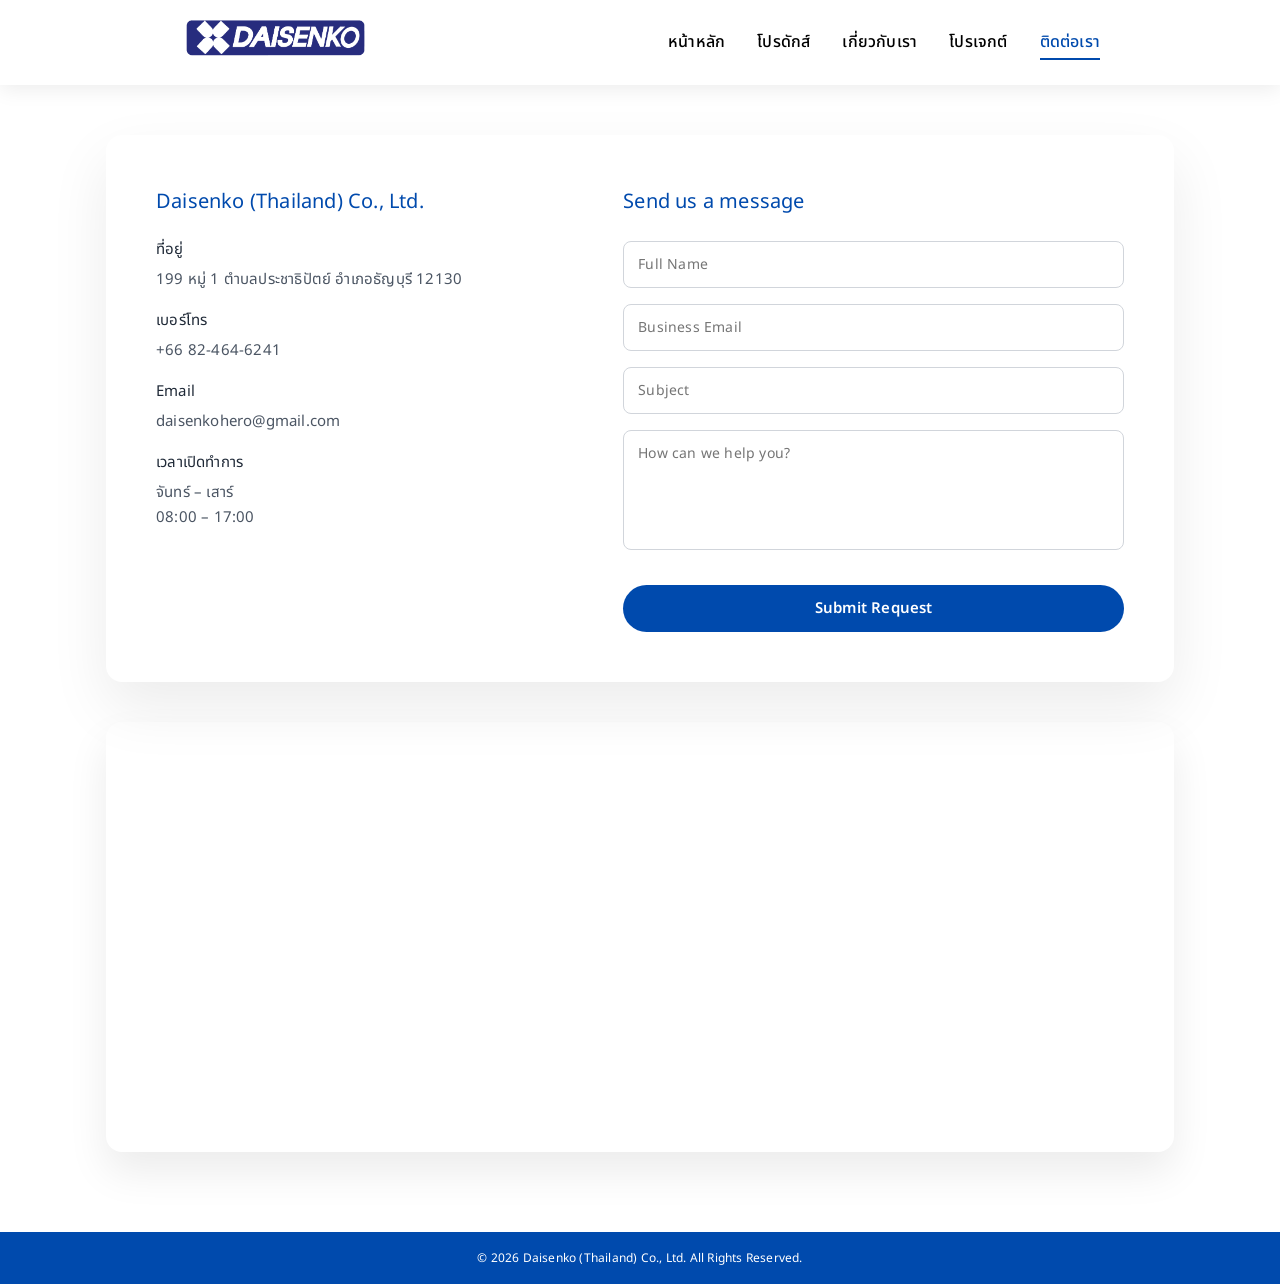
<file: contact.html>
<!DOCTYPE html>
<html lang="th">

<head>
  <meta charset="UTF-8">
  <meta name="viewport" content="width=device-width, initial-scale=1.0">
  <title>ติดต่อ Daisenko (ไดเซนโกะ) — โทร / ไลน์ / ที่อยู่ บริการแอร์ครบวงจร | Daisenko</title>
  <meta name="description" content="ติดต่อ Daisenko (ไดเซนโกะ) สอบถาม ขอคำปรึกษา และจองบริการแอร์ — โทร 082-464-6241 อีเมล daisenkohero@gmail.com ที่อยู่ปทุมธานี เปิดจันทร์–เสาร์ 08:00–17:00">
  <link rel="canonical" href="https://daisenko.com/contact.html">
  <meta name="robots" content="index, follow, max-image-preview:large">
  <meta property="og:type" content="website">
  <meta property="og:site_name" content="Daisenko">
  <meta property="og:locale" content="th_TH">
  <meta property="og:url" content="https://daisenko.com/contact.html">
  <meta property="og:title" content="ติดต่อ Daisenko (ไดเซนโกะ)">
  <meta property="og:description" content="สอบถาม ขอคำปรึกษา และจองบริการแอร์ โทร 082-464-6241">
  <meta property="og:image" content="https://daisenko.com/pic/slider.jpg">
  <script type="application/ld+json">
  {"@context":"https://schema.org","@type":"HVACBusiness","name":"Daisenko (Thailand) Co., Ltd.","alternateName":"ไดเซนโกะ","url":"https://daisenko.com/","image":"https://daisenko.com/pic/slider.jpg","logo":"https://daisenko.com/pic/20240902%20Logo.png","telephone":"+66824646241","email":"daisenkohero@gmail.com","priceRange":"฿฿","address":{"@type":"PostalAddress","streetAddress":"199 Moo 1, Prachathipat","addressLocality":"Thanyaburi","addressRegion":"Pathum Thani","postalCode":"12130","addressCountry":"TH"},"openingHours":"Mo-Sa 08:00-17:00","areaServed":{"@type":"Country","name":"Thailand"}}
  </script>

  <!-- Google Font -->
  <link href="https://fonts.googleapis.com/css2?family=Inter:wght@300;400;500;600;700&display=swap" rel="stylesheet">
  <link href="https://fonts.googleapis.com/css2?family=Kanit:wght@300;400;500;600;700&display=swap" rel="stylesheet">
  <link href="https://fonts.googleapis.com/css2?family=Noto+Sans+Thai:wght@300;400;500;600&display=swap"
    rel="stylesheet">

  <link rel="stylesheet" href="/css/style.css">
  <link rel="stylesheet" href="/css/contact.css">
</head>

<body>

  <!-- HEADER -->
  <header>
    <div class="nav">

      <div class="logo">
        <a href="home.html">
          <img src="/pic/20240902 Logo.png" alt="Daisenko Logo">
        </a>
      </div>

      <nav class="menu" id="menu" lang="th">
        <a href="home.html">หน้าหลัก</a>
        <a href="product.html">โปรดักส์</a>
        <a href="about.html">เกี่ยวกับเรา</a>
        <a href="ref.html">โปรเจกต์</a>
        <a href="contact.html" class="active">ติดต่อเรา</a>
      </nav>

      <!-- HAMBURGER -->
      <div class="hamburger" id="hamburger" onclick="toggleMenu()">
        <span></span>
        <span></span>
        <span></span>
      </div>

      <!-- OVERLAY -->
      <div class="menu-overlay" id="overlay"></div>

    </div>
  </header>

  <!-- CONTACT -->
  <section class="contact-section">
    <div class="contact-card">
      <div class="contact-grid">

        <!-- INFO -->
        <div class="contact-info">
          <h3>Daisenko (Thailand) Co., Ltd.</h3>

          <div class="info-item">
            <strong>ที่อยู่</strong>
            199 หมู่ 1 ตำบลประชาธิปัตย์ อำเภอธัญบุรี 12130
          </div>

          <div class="info-item">
            <strong>เบอร์โทร</strong>
            +66 82-464-6241
          </div>

          <div class="info-item">
            <strong>Email</strong>
            daisenkohero@gmail.com
          </div>

          <div class="info-item">
            <strong>เวลาเปิดทำการ</strong>
            จันทร์ – เสาร์<br>08:00 – 17:00
          </div>
        </div>

        <!-- FORM -->
        <div class="contact-form">
          <h3>Send us a message</h3>

          <form onsubmit="sendMail(event)">

            <input type="hidden" name="_subject" value="New Contact Message from Website">
            <input type="hidden" name="_captcha" value="false">
            <input type="hidden" name="_template" value="none">

            <input type="hidden" name="_autoresponse" value="">

            <textarea name="_message" hidden>
              Full Name: {Full Name}
              
              Email: {Email}
              
              Subject: {Subject}
              
              Message:
              {Message}
            </textarea>

            <div class="form-group">
              <input type="text" name="Full Name" placeholder="Full Name" required>
            </div>
          
            <div class="form-group">
              <input type="email" name="Email" placeholder="Business Email" required>
            </div>
          
            <div class="form-group">
              <input type="text" name="Subject" placeholder="Subject">
            </div>
          
            <div class="form-group">
              <textarea name="Message" placeholder="How can we help you?" required></textarea>
            </div>
          
            <button type="submit">Submit Request</button>
          </form>
        </div>

      </div>
    </div>

    <!-- MAP -->
    <div class="map">
      <iframe src="https://www.google.com/maps?q=Daisenko%20(Thailand)%20Co.,%20Ltd.&output=embed"
        loading="lazy"></iframe>
    </div>
  </section>

  <!-- FOOTER -->
  <footer>
    © 2026 Daisenko (Thailand) Co., Ltd. All Rights Reserved.
  </footer>

  <!-- SCRIPT -->
  <script src="/js/contact.js"></script>

</body>

</html>
</file>
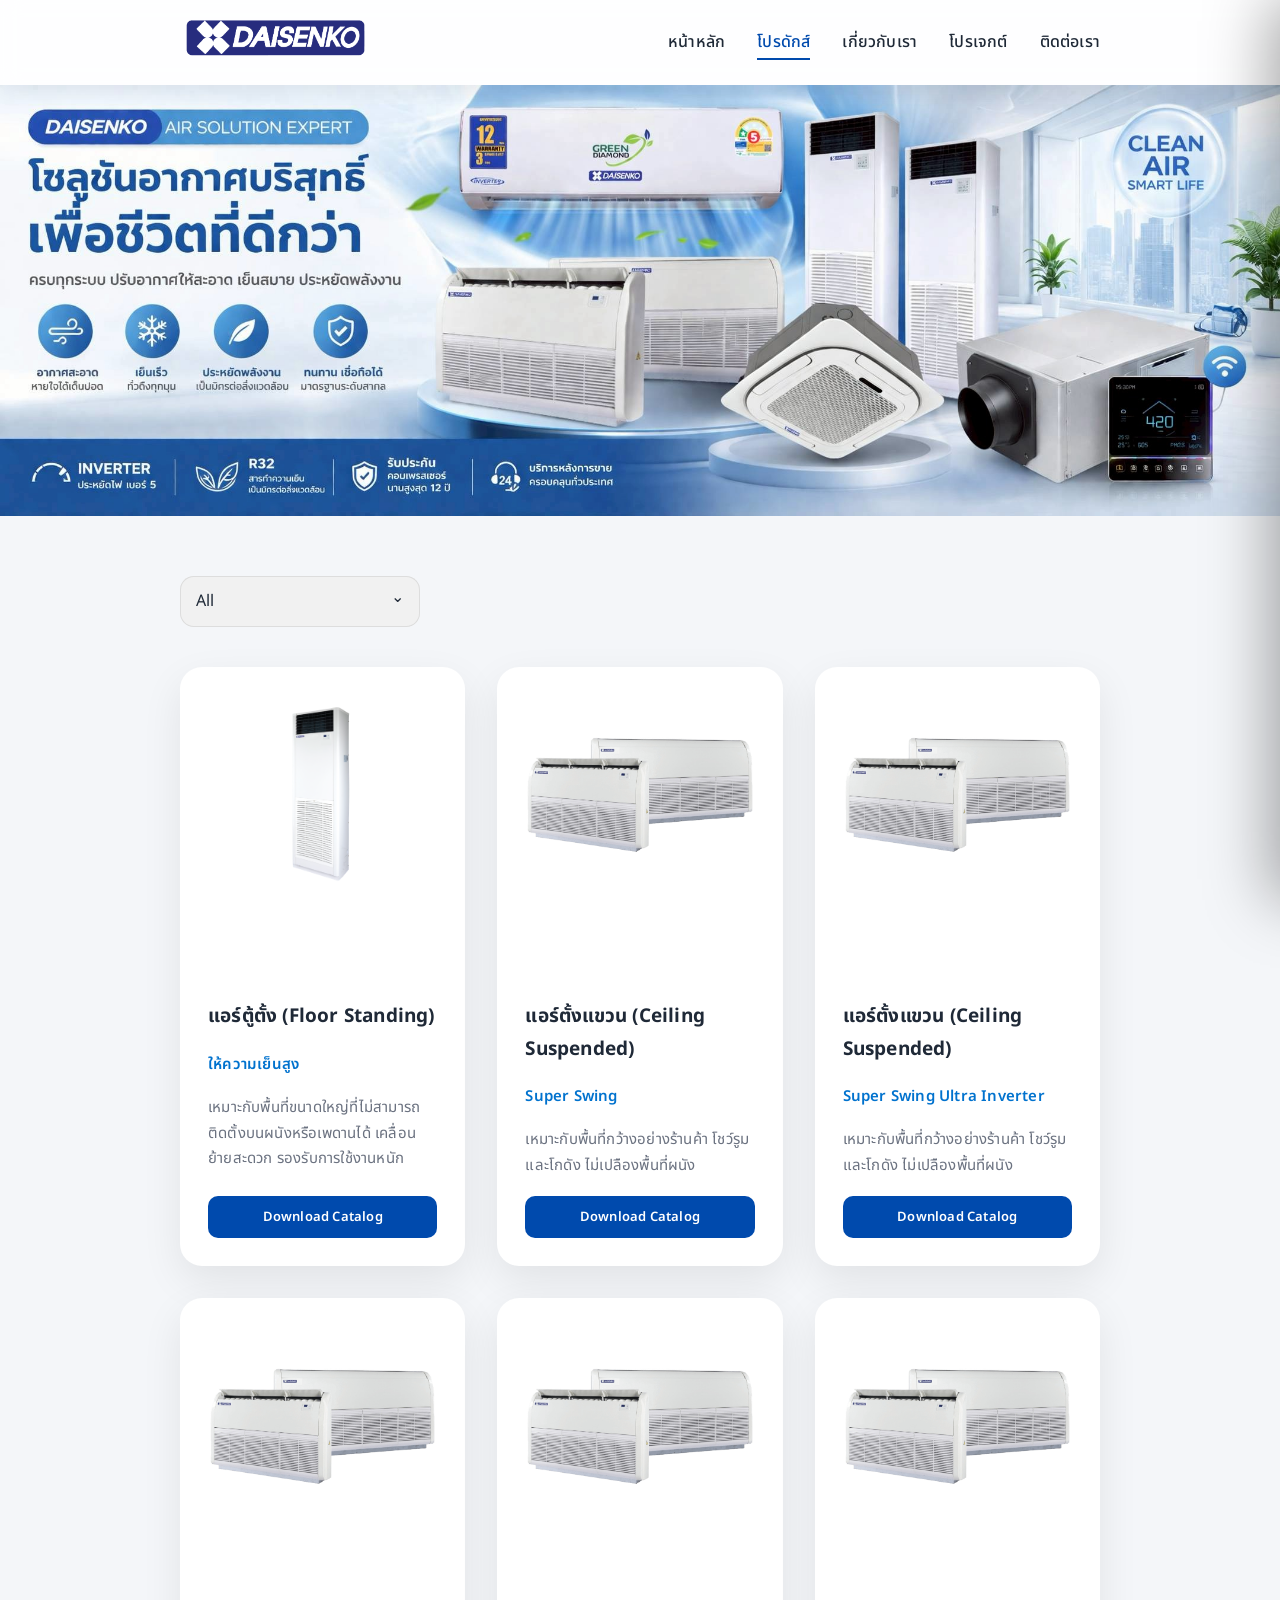
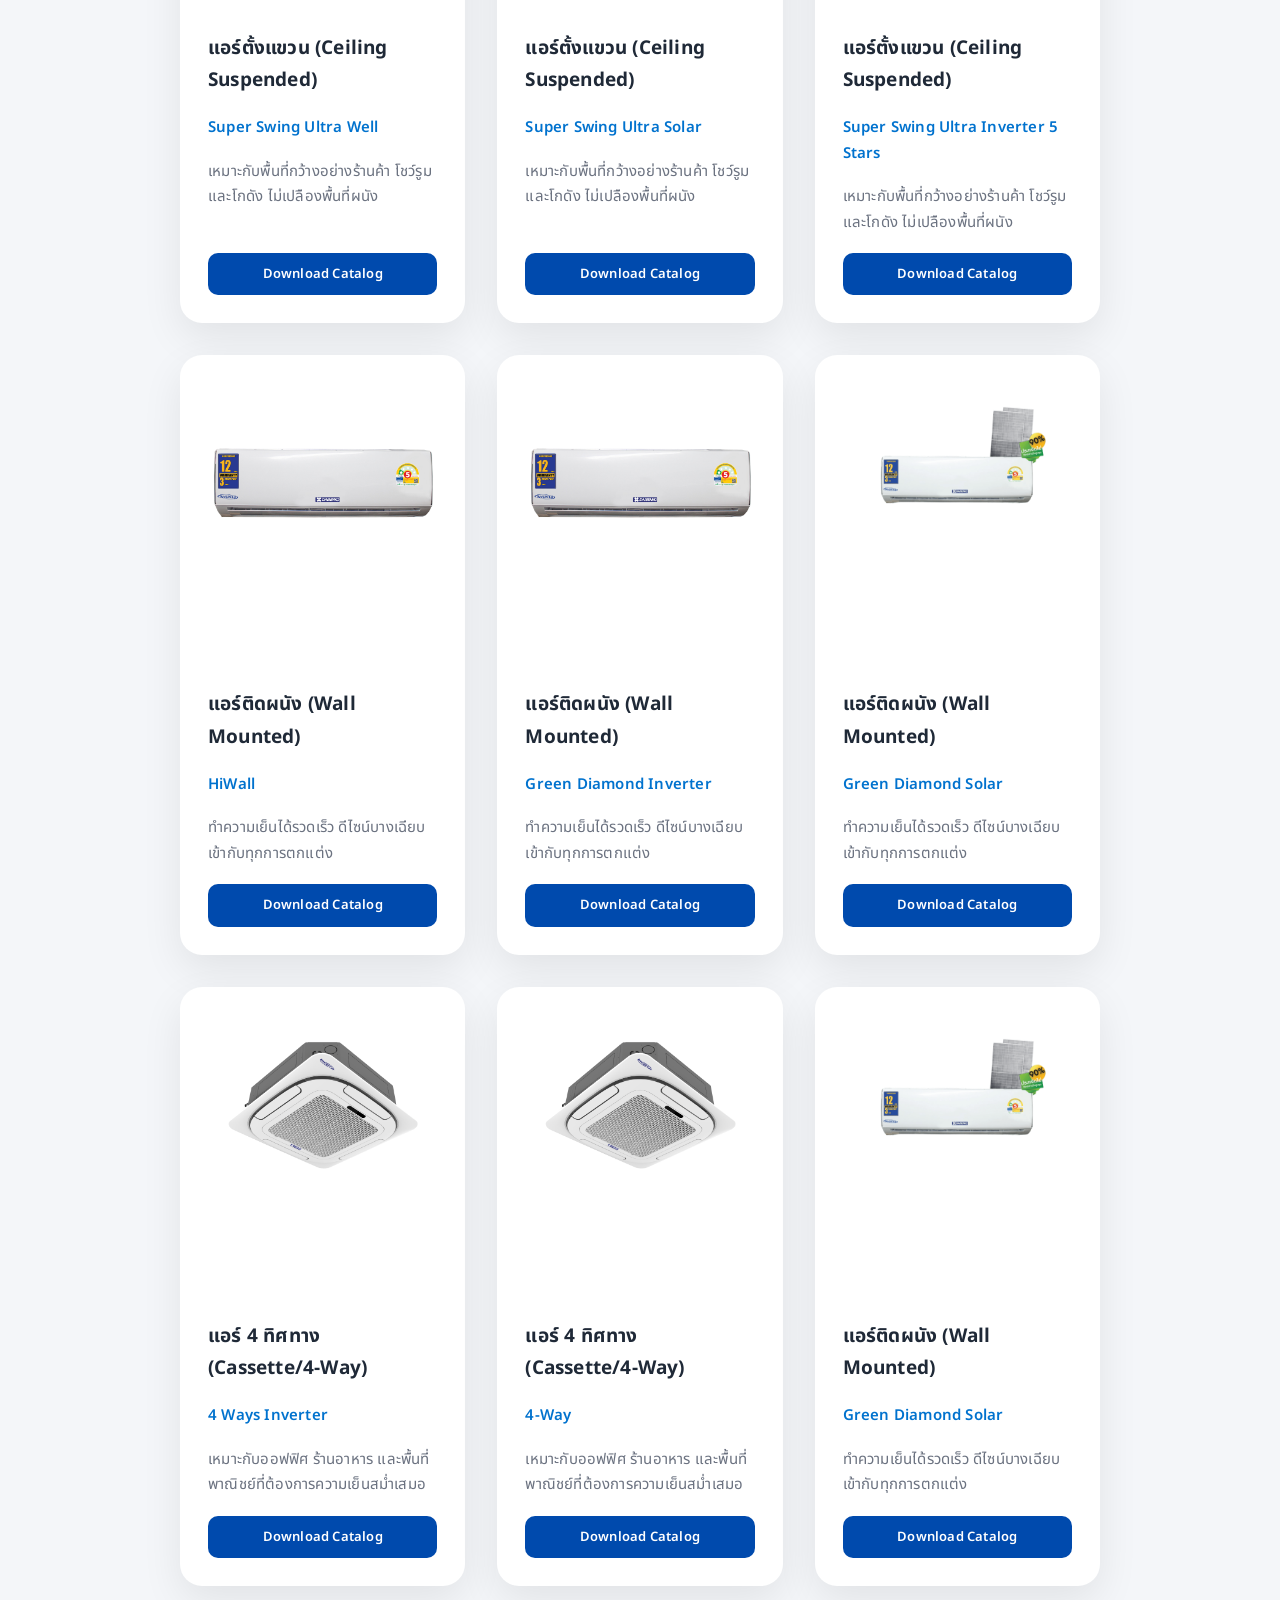
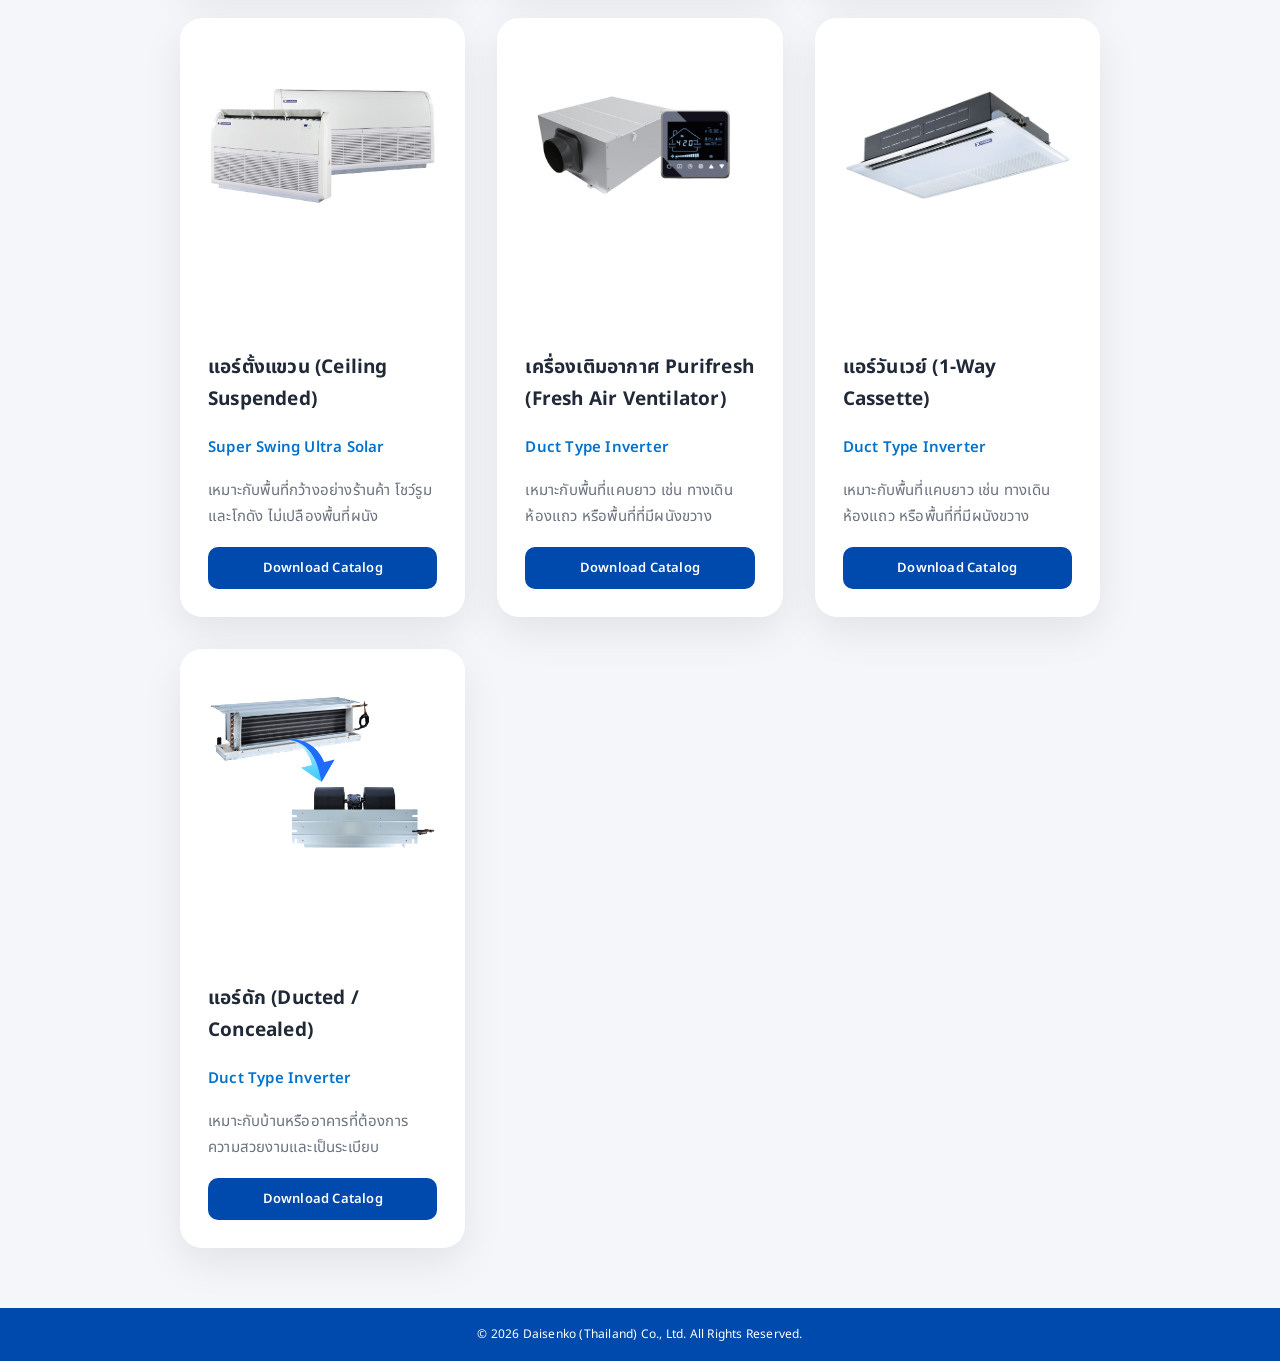
<file: product.html>
<!DOCTYPE html>
<html lang="th">

<head>
    <meta charset="UTF-8" />
    <meta name="viewport" content="width=device-width, initial-scale=1.0" />
    <title>เครื่องปรับอากาศ Daisenko (ไดเซนโกะ) — แอร์ติดผนัง ตั้งแขวน ตู้ตั้ง 4 ทิศทาง โซลาร์ | Daisenko</title>
    <meta name="description" content="รวมเครื่องปรับอากาศ Daisenko (ไดเซนโกะ) แบรนด์แอร์สไตล์ญี่ปุ่น ประหยัดพลังงาน ครบทุกประเภท — แอร์ติดผนัง ตั้งแขวน ตู้ตั้ง แอร์ 4 ทิศทาง แอร์โซลาร์ และเครื่องเติมอากาศ พร้อมบริการติดตั้งและดูแลหลังการขาย">
    <link rel="canonical" href="https://daisenko.com/product.html">
    <meta name="robots" content="index, follow, max-image-preview:large">
    <meta property="og:type" content="website">
    <meta property="og:site_name" content="Daisenko">
    <meta property="og:locale" content="th_TH">
    <meta property="og:url" content="https://daisenko.com/product.html">
    <meta property="og:title" content="เครื่องปรับอากาศ Daisenko (ไดเซนโกะ) — ครบทุกประเภท">
    <meta property="og:description" content="แบรนด์แอร์สไตล์ญี่ปุ่น ประหยัดพลังงาน ครบทุกประเภท พร้อมบริการติดตั้งและดูแลหลังการขาย">
    <meta property="og:image" content="https://daisenko.com/pic/slider.jpg">

    <link href="https://fonts.googleapis.com/css2?family=Inter:wght@300;400;500;600;700&display=swap" rel="stylesheet">
    <link href="https://fonts.googleapis.com/css2?family=Kanit:wght@300;400;500;600;700&display=swap" rel="stylesheet">
    <link href="https://fonts.googleapis.com/css2?family=Noto+Sans+Thai:wght@300;400;500;600&display=swap" rel="stylesheet">

    <link rel="stylesheet" href="/css/style.css">
    <link rel="stylesheet" href="/css/product.css">
</head>

<body>
    <!-- HEADER -->
    <header>
        <div class="nav">

            <div class="logo">
                <a href="home.html">
                    <img src="/pic/20240902 Logo.png">
                </a>
            </div>

            <nav class="menu" id="menu" lang="th">
                <a href="home.html">หน้าหลัก</a>
                <a href="product.html" class="active">โปรดักส์</a>
                <a href="about.html">เกี่ยวกับเรา</a>
                <a href="ref.html">โปรเจกต์</a>
                <a href="contact.html">ติดต่อเรา</a>
            </nav>

            <div class="hamburger" id="hamburger" onclick="toggleMenu()">
                <span></span>
                <span></span>
                <span></span>
            </div>

            <div class="menu-overlay" id="overlay"></div>

        </div>
    </header>

    <section class="page-hero">
        <img src="/pic/container_product.jpg" alt="Products Banner">

        <!-- <div class="hero-text">
            <h1>Our Products</h1>
            <p>Professional air conditioning solutions for residential and commercial use</p>
        </div> -->
    </section>

    <section class="content">

        <div class="filter-bar">

            <div class="category-dropdown">
                <div class="dropdown" id="dropdown">
                    <div class="dropdown-selected" onclick="toggleDropdown()">
                        <span id="selectedText">All</span>
                        <span class="arrow">⌄</span>
                    </div>

                    <div class="dropdown-menu" id="dropdownMenu" lang="th">
                        <label><input type="checkbox" value="floor standing"> แอร์ตู้ตั้ง</label>
                        <label><input type="checkbox" value="floor and ceiling"> แอร์ตั้งแขวน</label>
                        <label><input type="checkbox" value="wall"> แอร์ติดผนัง</label>
                        <label><input type="checkbox" value="4 Ways"> แอร์ 4 ทิศทาง</label>
                        <label><input type="checkbox" value="Solar"> Solar</label>
                        <label><input type="checkbox" value="OneWay"> แอร์วันเวย์</label>
                        <label><input type="checkbox" value="Concealed"> แอร์ดัก</label>
                        <label><input type="checkbox" value="Purifresh"> เครื่องเติมอากาศ</label>
                    </div>
                </div>
            </div>

            <!-- <input type="text" class="search-box" id="search" placeholder="Search product..."> -->

        </div>

        <div class="products">

            <!-- FLOOR STANDING-->
            <div class="product-card" data-type="floor standing">
                <!-- <div class="badge">HOT</div> -->

                <div class="product-img">
                    <img src="/pic/2024-10-18-floor standing-02.png">
                </div>

                <div class="quick-view" lang="th"
                    onclick="openQuickView('แอร์ตู้ตั้ง (Floor Standing)','ให้ความเย็นสูง','เหมาะกับพื้นที่ขนาดใหญ่ที่ไม่สามารถติดตั้งบนผนังหรือเพดานได้ เคลื่อนย้ายสะดวก รองรับการใช้งานหนัก','/pic/2024-10-18-floor standing-02.png')">
                    ดูด่วน
                </div>

                <div class="product-title" lang="th">แอร์ตู้ตั้ง (Floor Standing)</div>
                <div class="product-sub" lang="th">ให้ความเย็นสูง</div>

                <div class="product-desc" lang="th">
                    เหมาะกับพื้นที่ขนาดใหญ่ที่ไม่สามารถติดตั้งบนผนังหรือเพดานได้ เคลื่อนย้ายสะดวก รองรับการใช้งานหนัก
                </div>

                <a href="/catalog/FLEXI Comfort Floor Standing.pdf" class="product-btn" target="_blank" download>
                    Download Catalog
                </a>
            </div>

            <!-- FLOOR AND CEILING -->
            <div class="product-card" data-type="floor and ceiling">

                <div class="product-img">
                    <img src="/pic/aircon4.png">
                </div>

                <div class="quick-view" lang="th"
                    onclick="openQuickView('แอร์ตั้งแขวน (Ceiling Suspended)','Super Swing','เหมาะกับพื้นที่กว้างอย่างร้านค้า โชว์รูม และโกดัง ไม่เปลืองพื้นที่ผนัง','/pic/aircon4.png')">
                    ดูด่วน
                </div>

                <div class="product-title" lang="th">แอร์ตั้งแขวน (Ceiling Suspended)</div>
                <div class="product-sub">Super Swing</div>

                <div class="product-desc" lang="th">
                    เหมาะกับพื้นที่กว้างอย่างร้านค้า โชว์รูม และโกดัง ไม่เปลืองพื้นที่ผนัง
                </div>

                <a href="/catalog/FLEXI ComFORT Floor & CEILING TYPE แก้ไข.pdf" class="product-btn" target="_blank"
                    download>
                    Download Catalog
                </a>
            </div>
            <!-- ================================================================= -->
            <div class="product-card" data-type="floor and ceiling">

                <div class="product-img">
                    <img src="/pic/aircon4.png">
                </div>

                <div class="quick-view" lang="th"
                    onclick="openQuickView('แอร์ตั้งแขวน (Ceiling Suspended)','Super Swing Ultra Inverter','เหมาะกับพื้นที่กว้างอย่างร้านค้า โชว์รูม และโกดัง ไม่เปลืองพื้นที่ผนัง','/pic/aircon4.png')">
                    ดูด่วน
                </div>

                <div class="product-title" lang="th">แอร์ตั้งแขวน (Ceiling Suspended)</div>
                <div class="product-sub">Super Swing Ultra Inverter</div>

                <div class="product-desc" lang="th">
                    เหมาะกับพื้นที่กว้างอย่างร้านค้า โชว์รูม และโกดัง ไม่เปลืองพื้นที่ผนัง
                </div>

                <a href="/catalog/SUPER SWING แอร์แขวนเบอร์5 Inverter (IV).pdf" class="product-btn" target="_blank"
                    download>
                    Download Catalog
                </a>
            </div>
            <!-- ================================================================= -->
            <div class="product-card" data-type="floor and ceiling">

                <div class="product-img">
                    <img src="/pic/aircon4.png">
                </div>

                <div class="quick-view" lang="th"
                    onclick="openQuickView('แอร์ตั้งแขวน (Ceiling Suspended)','Super Swing Ultra Well','เหมาะกับพื้นที่กว้างอย่างร้านค้า โชว์รูม และโกดัง ไม่เปลืองพื้นที่ผนัง','/pic/aircon4.png')">
                    ดูด่วน
                </div>

                <div class="product-title" lang="th">แอร์ตั้งแขวน (Ceiling Suspended)</div>
                <div class="product-sub">Super Swing Ultra Well</div>

                <div class="product-desc" lang="th">
                    เหมาะกับพื้นที่กว้างอย่างร้านค้า โชว์รูม และโกดัง ไม่เปลืองพื้นที่ผนัง
                </div>

                <a href="/catalog/SUPER SWING แอร์แขวนเบอร์ 5.pdf" class="product-btn" target="_blank" download>
                    Download Catalog
                </a>
            </div>
            <!-- ================================================================= -->
            <div class="product-card" data-type="floor and ceiling">

                <div class="product-img">
                    <img src="/pic/aircon4.png">
                </div>

                <div class="quick-view" lang="th"
                    onclick="openQuickView('แอร์ตั้งแขวน (Ceiling Suspended)','Super Swing Ultra Solar','เหมาะกับพื้นที่กว้างอย่างร้านค้า โชว์รูม และโกดัง ไม่เปลืองพื้นที่ผนัง','/pic/aircon4.png')">
                    ดูด่วน
                </div>

                <div class="product-title" lang="th">แอร์ตั้งแขวน (Ceiling Suspended)</div>
                <div class="product-sub">Super Swing Ultra Solar</div>

                <div class="product-desc" lang="th">
                    เหมาะกับพื้นที่กว้างอย่างร้านค้า โชว์รูม และโกดัง ไม่เปลืองพื้นที่ผนัง
                </div>

                <a href="/catalog/Ultra Solar แอร์แขวนโซล่าเซลล์.pdf" class="product-btn" target="_blank" download>
                    Download Catalog
                </a>
            </div>
            <!-- ================================================================= -->
            <div class="product-card" data-type="floor and ceiling">

                <div class="product-img">
                    <img src="/pic/aircon4.png">
                </div>

                <div class="quick-view" lang="th"
                    onclick="openQuickView('แอร์ตั้งแขวน (Ceiling Suspended)','Super Swing Ultra Inverter 5 Stars','เหมาะกับพื้นที่กว้างอย่างร้านค้า โชว์รูม และโกดัง ไม่เปลืองพื้นที่ผนัง','/pic/aircon4.png')">
                    ดูด่วน
                </div>

                <div class="product-title" lang="th">แอร์ตั้งแขวน (Ceiling Suspended)</div>
                <div class="product-sub">Super Swing Ultra Inverter 5 Stars</div>

                <div class="product-desc" lang="th">
                    เหมาะกับพื้นที่กว้างอย่างร้านค้า โชว์รูม และโกดัง ไม่เปลืองพื้นที่ผนัง
                </div>

                <a href="/catalog/Super SWING แอร์แขวน Inverter 5 ดาว.pdf" class="product-btn" target="_blank" download>
                    Download Catalog
                </a>
            </div>

            <!-- WALL -->
            <div class="product-card" data-type="wall">
                <!-- <div class="badge">NEW</div> -->

                <div class="product-img">
                    <img src="/pic/WT_HiWall.png">
                </div>

                <div class="quick-view" lang="th"
                    onclick="openQuickView('แอร์ติดผนัง (Wall Mounted)','HiWall','ติดตั้งง่าย ประหยัดพื้นที่ เหมาะกับห้องนอนและห้องนั่งเล่น ทำความเย็นได้รวดเร็ว ดีไซน์บางเฉียบเข้ากับทุกการตกแต่ง','/pic/WT_HiWall.png')">
                    ดูด่วน
                </div>

                <div class="product-title" lang="th">แอร์ติดผนัง (Wall Mounted)</div>
                <div class="product-sub">HiWall</div>

                <div class="product-desc" lang="th">
                    ทำความเย็นได้รวดเร็ว ดีไซน์บางเฉียบเข้ากับทุกการตกแต่ง
                </div>

                <a href="/catalog/Walltype Hiwall(Flexi Comfort).pdf" class="product-btn" target="_blank" download>
                    Download Catalog
                </a>
            </div>
            <!-- ================================================================= -->
            <div class="product-card" data-type="wall">
                <!-- <div class="badge">NEW</div> -->

                <div class="product-img">
                    <img src="/pic/WT_HiWall.png">
                </div>

                <div class="quick-view" lang="th"
                    onclick="openQuickView('แอร์ติดผนัง (Wall Mounted)','Green Diamond Inverter','ติดตั้งง่าย ประหยัดพื้นที่ เหมาะกับห้องนอนและห้องนั่งเล่น ทำความเย็นได้รวดเร็ว ดีไซน์บางเฉียบเข้ากับทุกการตกแต่ง','/pic/WT_HiWall.png')">
                    ดูด่วน
                </div>

                <div class="product-title" lang="th">แอร์ติดผนัง (Wall Mounted)</div>
                <div class="product-sub">Green Diamond Inverter</div>

                <div class="product-desc" lang="th">
                    ทำความเย็นได้รวดเร็ว ดีไซน์บางเฉียบเข้ากับทุกการตกแต่ง
                </div>

                <a href="/catalog/Green Diamond แอร์ติดผนัง Inverter.pdf" class="product-btn" target="_blank" download>
                    Download Catalog
                </a>
            </div>
            <!-- ================================================================= -->
            <div class="product-card" data-type="wall">
                <!-- <div class="badge">NEW</div> -->

                <div class="product-img">
                    <img src="/pic/aircon5.png">
                </div>

                <div class="quick-view" lang="th"
                    onclick="openQuickView('แอร์ติดผนัง (Wall Mounted)','Green Diamond Solar','ติดตั้งง่าย ประหยัดพื้นที่ เหมาะกับห้องนอนและห้องนั่งเล่น ทำความเย็นได้รวดเร็ว ดีไซน์บางเฉียบเข้ากับทุกการตกแต่ง','/pic/WT 2025 V2.png')">
                    ดูด่วน
                </div>

                <div class="product-title" lang="th">แอร์ติดผนัง (Wall Mounted)</div>
                <div class="product-sub">Green Diamond Solar</div>

                <div class="product-desc" lang="th">
                    ทำความเย็นได้รวดเร็ว ดีไซน์บางเฉียบเข้ากับทุกการตกแต่ง
                </div>

                <a href="/catalog/Green Diamond Solar Inverter.pdf" class="product-btn" target="_blank" download>
                    Download Catalog
                </a>
            </div>

            <!-- 4 WAYS -->
            <div class="product-card" data-type="4 Ways">

                <div class="product-img">
                    <img src="/pic/CS.png">
                </div>

                <div class="quick-view" lang="th"
                    onclick="openQuickView('แอร์ 4 ทิศทาง (Cassette/4-Way)','4 Ways Inverter','ติดตั้งในฝ้าเพดาน กระจายลมเย็น 4 ทิศทางพร้อมกัน เหมาะกับออฟฟิศ ร้านอาหาร และพื้นที่พาณิชย์ที่ต้องการความเย็นสม่ำเสมอ','/pic/CS.png')">
                    ดูด่วน
                </div>

                <div class="product-title" lang="th">แอร์ 4 ทิศทาง (Cassette/4-Way)</div>
                <div class="product-sub">4 Ways Inverter</div>

                <div class="product-desc" lang="th">
                    เหมาะกับออฟฟิศ ร้านอาหาร และพื้นที่พาณิชย์ที่ต้องการความเย็นสม่ำเสมอ
                </div>

                <a href="/catalog/FLEXI Comfort 4 ways.pdf" class="product-btn" target="_blank" download>
                    Download Catalog
                </a>
            </div>
            <!-- ================================================================= -->
            <div class="product-card" data-type="4 Ways">

                <div class="product-img">
                    <img src="/pic/CS.png">
                </div>

                <div class="quick-view" lang="th"
                    onclick="openQuickView('แอร์ 4 ทิศทาง (Cassette/4-Way)','4-Way','ติดตั้งในฝ้าเพดาน กระจายลมเย็น 4 ทิศทางพร้อมกัน เหมาะกับออฟฟิศ ร้านอาหาร และพื้นที่พาณิชย์ที่ต้องการความเย็นสม่ำเสมอ','/pic/CS.png')">
                    ดูด่วน
                </div>

                <div class="product-title" lang="th">แอร์ 4 ทิศทาง (Cassette/4-Way)</div>
                <div class="product-sub">4-Way</div>

                <div class="product-desc" lang="th">
                    เหมาะกับออฟฟิศ ร้านอาหาร และพื้นที่พาณิชย์ที่ต้องการความเย็นสม่ำเสมอ
                </div>

                <a href="/catalog/FLEXI Comfort แอร์สี่ทิศทาง .pdf" class="product-btn" target="_blank" download>
                    Download Catalog
                </a>
            </div>

            <!-- SOLAR -->
            <div class="product-card" data-type="Solar">

                <div class="product-img">
                    <img src="/pic/aircon5.png">
                </div>

                <div class="quick-view" lang="th"
                    onclick="openQuickView('แอร์ติดผนัง (Wall Mounted)','Green Diamond Solar','ติดตั้งง่าย ประหยัดพื้นที่ เหมาะกับห้องนอนและห้องนั่งเล่น ทำความเย็นได้รวดเร็ว ดีไซน์บางเฉียบเข้ากับทุกการตกแต่ง','/pic/aircon5.png')">
                    ดูด่วน
                </div>

                <div class="product-title" lang="th">แอร์ติดผนัง (Wall Mounted)</div>
                <div class="product-sub">Green Diamond Solar</div>

                <div class="product-desc" lang="th">
                    ทำความเย็นได้รวดเร็ว ดีไซน์บางเฉียบเข้ากับทุกการตกแต่ง
                </div>

                <a href="/catalog/Green Diamond Solar Inverter.pdf" class="product-btn" target="_blank" download>
                    Download Catalog
                </a>
            </div>
            <!-- ================================================================= -->
            <div class="product-card" data-type="Solar">
                <div class="product-img">
                    <img src="/pic/aircon4.png">
                </div>

                <div class="quick-view" lang="th"
                    onclick="openQuickView('แอร์ตั้งแขวน (Ceiling Suspended)','Super Swing Ultra Solar','เหมาะกับพื้นที่กว้างอย่างร้านค้า โชว์รูม และโกดัง ไม่เปลืองพื้นที่ผนัง','/pic/aircon4.png')">
                    ดูด่วน
                </div>

                <div class="product-title" lang="th">แอร์ตั้งแขวน (Ceiling Suspended)</div>
                <div class="product-sub">Super Swing Ultra Solar</div>

                <div class="product-desc" lang="th">
                    เหมาะกับพื้นที่กว้างอย่างร้านค้า โชว์รูม และโกดัง ไม่เปลืองพื้นที่ผนัง
                </div>

                <a href="/catalog/Ultra Solar แอร์แขวนโซล่าเซลล์.pdf" class="product-btn" target="_blank" download>
                    Download Catalog
                </a>
            </div>

            <!-- PURIFRESH -->
            <div class="product-card" data-type="Purifresh">

                <div class="product-img">
                    <img src="/pic/aircon6.png">
                </div>

                <div class="quick-view" lang="th"
                    onclick="openQuickView('เครื่องเติมอากาศ Purifresh (Fresh Air Ventilator)','Duct Type Inverter','ซ่อนในฝ้าเพดาน กระจายความเย็นผ่านท่อลม ให้ห้องดูสะอาดตาไร้อุปกรณ์ เหมาะกับบ้านหรืออาคารที่ต้องการความสวยงามและเป็นระเบียบ','/pic/aircon6.png')">
                    ดูด่วน
                </div>

                <div class="product-title" lang="th">เครื่องเติมอากาศ Purifresh (Fresh Air Ventilator)</div>
                <div class="product-sub">Duct Type Inverter</div>

                <div class="product-desc" lang="th">
                    เหมาะกับพื้นที่แคบยาว เช่น ทางเดิน ห้องแถว หรือพื้นที่ที่มีผนังขวาง
                </div>

                <a href="/catalog/purifresh.pdf" class="product-btn" target="_blank" download>
                    Download Catalog
                </a>
            </div>

            <!-- ONE WAY -->
            <div class="product-card" data-type="OneWay">

                <div class="product-img">
                    <img src="/pic/aircon7.png">
                </div>

                <div class="quick-view" lang="th"
                    onclick="openQuickView('แอร์วันเวย์ (1-Way Cassette)','Duct Type Inverter','ติดตั้งในฝ้าเพดาน ส่งลมเย็นในทิศทางเดียว เหมาะกับพื้นที่แคบยาว เช่น ทางเดิน ห้องแถว หรือพื้นที่ที่มีผนังขวาง','/pic/aircon7.png')">
                    ดูด่วน
                </div>

                <div class="product-title" lang="th">แอร์วันเวย์ (1-Way Cassette)</div>
                <div class="product-sub">Duct Type Inverter</div>

                <div class="product-desc" lang="th">
                    เหมาะกับพื้นที่แคบยาว เช่น ทางเดิน ห้องแถว หรือพื้นที่ที่มีผนังขวาง
                </div>

                <a href="/catalog/outdoor-condenser.pdf" class="product-btn" target="_blank" download>
                    Download Catalog
                </a>
            </div>

            <!-- CONCEALED -->
            <div class="product-card" data-type="Concealed">

                <div class="product-img">
                    <img src="/pic/aircon8.png">
                </div>

                <div class="quick-view" lang="th"
                    onclick="openQuickView('แอร์ดัก (Ducted / Concealed)','Duct Type Inverter','ซ่อนในฝ้าเพดาน กระจายความเย็นผ่านท่อลม ให้ห้องดูสะอาดตาไร้อุปกรณ์ เหมาะกับบ้านหรืออาคารที่ต้องการความสวยงามและเป็นระเบียบ','/pic/aircon8.png')">
                    ดูด่วน
                </div>

                <div class="product-title" lang="th">แอร์ดัก (Ducted / Concealed)</div>
                <div class="product-sub">Duct Type Inverter</div>

                <div class="product-desc" lang="th">
                    เหมาะกับบ้านหรืออาคารที่ต้องการความสวยงามและเป็นระเบียบ
                </div>

                <a href="/catalog/FLEXI Comfort (Duct-type).pdf" class="product-btn" target="_blank" download>
                    Download Catalog
                </a>
            </div>

        </div>
    </section>

    <div class="quick-panel" id="quickPanel">

        <span class="close-panel" onclick="closeQuickView()">✕</span>

        <div class="panel-content">

            <div class="panel-gallery">
                <img id="panelImg">
            </div>

            <div class="panel-title" id="panelTitle"></div>
            <div class="panel-sub" id="panelSub"></div>
            <div class="panel-desc" id="panelDesc"></div>

            <a href="#" class="product-btn">View Full Product</a>

        </div>
    </div>

    <div class="quick-overlay" id="quickOverlay" onclick="closeQuickView()"></div>

    <footer>
        © 2026 Daisenko (Thailand) Co., Ltd. All Rights Reserved.
    </footer>

    <script src="/js/product.js"></script>

</body>

</html>
</file>
<file: css/style.css>
/* ================= BASE (320px default) ================= */
* {
    margin: 0;
    padding: 0;
    box-sizing: border-box;
    font-family: "Segoe UI", Tahoma, sans-serif;
}

:lang(th) {
    font-family: 'Noto Sans Thai', Tahoma, sans-serif;
    font-weight: 400;
    letter-spacing: 0.2px;
}

body {
    background: var(--bg);
    color: var(--text);
    line-height: 1.7;
}

a {
    text-decoration: none;
    color: inherit;
}

header {
    position: sticky;
    top: 0;
    background: rgba(255, 255, 255, 0.9);
    backdrop-filter: blur(10px);
    z-index: 1000;
    box-shadow: 0 4px 20px rgba(0, 0, 0, .08);
}

.nav {
    width: 100%;
    padding: 14px 16px;
    display: flex;
    justify-content: space-between;
    align-items: center;
}

/* LOGO */
.logo img {
    height: 36px;
}

/* ===== MOBILE MENU (320px) ===== */
.menu {
    position: fixed;
    top: 0;
    right: -100%;
    width: 240px;
    height: 100vh;
    background: #fff;
    display: flex;
    flex-direction: column;
    gap: 20px;
    padding: 80px 20px;
    transition: .3s;
    z-index: 1500;
}

.menu.show {
    right: 0;
}

.menu a {
    font-weight: 500;
}

/* HAMBURGER */
.hamburger {
    width: 22px;
    height: 16px;
    display: flex;
    flex-direction: column;
    justify-content: space-between;
    cursor: pointer;
    z-index: 2000;
}

.hamburger span {
    height: 2px;
    width: 100%;
    background: #222;
    border-radius: 2px;
    transition: all .35s ease;
}

/* ANIMATION */
.hamburger.active span:nth-child(1) {
    transform: rotate(45deg) translate(5px, 5px);
}
.hamburger.active span:nth-child(2) {
    opacity: 0;
}
.hamburger.active span:nth-child(3) {
    transform: rotate(-45deg) translate(6px, -6px);
}

/* OVERLAY */
.menu-overlay {
    position: fixed;
    inset: 0;
    background: rgba(0, 0, 0, 0.25);
    backdrop-filter: blur(6px);
    opacity: 0;
    pointer-events: none;
    transition: .3s;
    z-index: 900;
}

.menu-overlay.show {
    opacity: 1;
    pointer-events: auto;
}

/* ================= FOOTER ================= */
footer {
    background: var(--primary);
    color: #fff;
    text-align: center;
    padding: 16px;
    font-size: 12px;
}

/* ===================================================== */
/* ================= BREAKPOINTS ======================= */
/* ===================================================== */

/* ===== 360px ===== */
@media (min-width: 360px) {
    .logo img {
        height: 30px;
    }
}

/* ===== 768px (Tablet) ===== */
@media (min-width: 768px) {

    .nav {
        max-width: 720px;
        margin: auto;
        padding: 16px 20px;
    }

    .menu {
        position: static;
        height: auto;
        width: auto;
        flex-direction: row;
        background: transparent;
        padding: 0;
        gap: 24px;
    }

    .menu a {
        position: relative;
    }

    .menu a:hover,
    .menu a.active {
        color: var(--primary);
    }

    .menu a:hover::after,
    .menu a.active::after {
        content: "";
        position: absolute;
        left: 0;
        bottom: -4px;
        width: 100%;
        height: 2px;
        background: var(--primary);
    }

    .hamburger {
        display: none;
    }
}

/* ===== 1024px (Laptop) ===== */
@media (min-width: 1024px) {

    .nav {
        max-width: 960px;
    }

    .menu {
        gap: 32px;
    }

    .logo img {
        height: 44px;
    }
}

/* ===== 1400px (Large Desktop) ===== */
@media (min-width: 1400px) {

    .nav {
        max-width: 1200px;
    }

    .logo img {
        height: 46px;
    }
}
</file>
<file: css/contact.css>
:root {
    --primary: #004aad;
}

/* ===== CONTACT SECTION ===== */
.contact-section {
    max-width: 1200px;
    margin: 50px auto 80px;
    padding: 0 20px;
}

.contact-card {
    background: #ffffff;
    border-radius: 16px;
    box-shadow: 0 25px 60px rgba(0, 0, 0, 0.08);
    padding: 50px;
}

.contact-grid {
    display: grid;
    grid-template-columns: 1fr 1.2fr;
    gap: 50px;
}

/* ===== INFO ===== */
.contact-info h3 {
    font-size: 20px;
    color: #004aad;
    margin-bottom: 18px;
}

.info-item {
    margin-bottom: 16px;
    font-size: 15px;
    color: #4b5563;
}

.info-item strong {
    display: block;
    color: #1f2937;
    margin-bottom: 4px;
}

/* ===== FORM ===== */
.contact-form h3 {
    font-size: 20px;
    color: #004aad;
    margin-bottom: 22px;
}

.form-group {
    margin-bottom: 16px;
}

.contact-form input,
.contact-form textarea {
    width: 100%;
    padding: 14px 16px;
    border-radius: 8px;
    border: 1px solid #d1d5db;
    font-size: 15px;
    transition: 0.2s;
}

.contact-form input:focus,
.contact-form textarea:focus {
    outline: none;
    border-color: #004aad;
    box-shadow: 0 0 0 3px rgba(0, 74, 173, 0.15);
}

.contact-form textarea {
    height: 130px;
    resize: none;
}

.contact-form button {
    margin-top: 10px;
    background: #004aad;
    color: #fff;
    border: none;
    padding: 14px 36px;
    border-radius: 999px;
    font-size: 15px;
    font-weight: 600;
    cursor: pointer;
    transition: 0.25s;
}

.contact-form button:hover {
    background: #003080;
    transform: translateY(-1px);
}

/* ===== MAP ===== */
.map {
    margin-top: 60px;
    border-radius: 16px;
    overflow: hidden;
    box-shadow: 0 20px 40px rgba(0, 0, 0, 0.08);
}

.map iframe {
    width: 100%;
    height: 420px;
    border: 0;
}

/* ===================================================== */
/* ================= 320px (BASE MOBILE) =============== */

.contact-section {
    margin: 30px auto 60px;
    padding: 0 16px;
}

/* CARD */
.contact-card {
    padding: 24px;
}

/* GRID → 1 COLUMN */
.contact-grid {
    grid-template-columns: 1fr;
    gap: 30px;
}

/* INFO */
.contact-info h3,
.contact-form h3 {
    font-size: 18px;
}

/* FORM */
.contact-form input,
.contact-form textarea {
    font-size: 14px;
    padding: 12px 14px;
}

.contact-form textarea {
    height: 120px;
}

.contact-form button {
    width: 100%;
    padding: 12px;
}

/* MAP */
.map {
    margin-top: 40px;
}

.map iframe {
    height: 260px;
}

/* ================= 360px ============================== */
@media (min-width: 360px) {

    .contact-card {
        padding: 28px;
    }

    .map iframe {
        height: 300px;
    }
}

/* ================= 768px (TABLET) ===================== */
@media (min-width: 768px) {

    .contact-section {
        margin: 50px auto 80px;
    }

    .contact-card {
        padding: 40px;
    }

    /* ยัง 1 column แต่ spacing ดีขึ้น */
    .contact-grid {
        gap: 40px;
    }

    .contact-info h3,
    .contact-form h3 {
        font-size: 20px;
    }

    .map iframe {
        height: 380px;
    }
}

/* ================= 1024px (LAPTOP) ==================== */
@media (min-width: 1024px) {

    /* กลับเป็น 2 COLUMN */
    .contact-grid {
        grid-template-columns: 1fr 1.2fr;
        gap: 50px;
    }

    .contact-card {
        padding: 50px;
    }

    /* CENTER */
    .contact-section {
        max-width: 1100px;
    }

    .map iframe {
        height: 420px;
    }
}

/* ================= 1400px (DESKTOP XL) ================ */
@media (min-width: 1400px) {

    .contact-section {
        max-width: 1200px;
    }

    .contact-card {
        padding: 60px;
    }

    .contact-grid {
        gap: 60px;
    }

    .map iframe {
        height: 480px;
    }
}
</file>
<file: css/product.css>
:root {
    --primary: #004aad;
    --secondary: #0072ce;
    --bg: #f4f6f9;
    --card: #ffffff;
    --text: #1f2937;
    --muted: #6b7280;
}

/* ================= HERO ================= */
.page-hero {
    position: relative;
    width: 100%;
    max-height: 520px;
    overflow: hidden;
}

.page-hero img {
    width: 100%;
    height: auto;
    object-fit: contain;
    display: block;
}

/* text บนรูป */
/* .hero-text {
            position: absolute;
            top: 50%;
            left: 8%;
            transform: translateY(-50%);
            color: #fff;
            z-index: 2;
            max-width: 600px;
        }

        .hero-text h1 {
            font-size: 44px;
            margin-bottom: 12px;
        }

        .hero-text p {
            font-size: 18px;
            opacity: 0.9;
        } */

/* ================= CONTENT ================= */
.content {
    max-width: 1300px;
    margin: auto;
    padding: 60px 20px 100px;
}

/* FILTER BAR */
.filter-bar {
    display: flex;
    justify-content: space-between;
    align-items: center;
    margin-bottom: 40px;
    flex-wrap: wrap;
    gap: 20px;
}

/* DROPDOWN BOX */
.dropdown {
    position: relative;
    width: 220px;
}

/* SELECTED BOX */
.dropdown-selected {
    background: #f1f1f1;
    padding: 12px 16px;
    border-radius: 14px;
    cursor: pointer;
    display: flex;
    justify-content: space-between;
    align-items: center;
    font-weight: 500;
    box-shadow: inset 0 0 0 1px #ddd;
}

/* ARROW */
.dropdown-selected .arrow {
    display: flex;
    align-items: center;
    justify-content: center;
    transform: translateY(-4px);
}

/* MENU */
.dropdown-menu {
    position: absolute;
    top: 110%;
    left: 0;
    width: 100%;
    background: #eee;
    border-radius: 16px;
    padding: 16px;
    box-shadow: 0 10px 30px rgba(0, 0, 0, .15);
    opacity: 0;
    transform: translateY(-10px);
    pointer-events: none;
    transition: .25s;
    z-index: 3000;
}

/* SHOW */
.dropdown.active .dropdown-menu {
    opacity: 1;
    transform: translateY(0);
    pointer-events: auto;
}

/* OPTIONS */
.dropdown-menu label {
    display: flex;
    align-items: center;
    gap: 10px;
    padding: 10px;
    font-size: 15px;
    cursor: pointer;
}

.dropdown-menu input {
    width: 18px;
    height: 18px;
}

/* ================= PRODUCT ================= */
.products {
    display: grid;
    grid-template-columns: repeat(3, 1fr);
    gap: 32px;
}

.product-card {
    background: var(--card);
    border-radius: 22px;
    padding: 30px;
    box-shadow: 0 15px 40px rgba(0, 0, 0, .08);
    display: flex;
    flex-direction: column;
    gap: 18px;
    transition: .35s cubic-bezier(.22, .61, .36, 1);
    position: relative;
    overflow: hidden;
}

/* ================= BADGE ================= */
/* .badge {
    position: absolute;
    top: 18px;
    left: 18px;
    background: var(--secondary);
    color: #fff;
    font-size: 12px;
    font-weight: 600;
    padding: 5px 10px;
    border-radius: 20px;
} */

/* IMAGE */
.product-img {
    height: 200px;
    display: flex;
    align-items: center;
    justify-content: center;
}

.product-img img {
    max-width: 100%;
    max-height: 100%;
    object-fit: contain;
    transition: .35s;
}

.product-card:hover img {
    transform: scale(1.12);
}

/* QUICK VIEW */
.quick-view {
    display: block;
    margin: 12px auto 0;
    background: #fff;
    color: #000;
    padding: 10px 24px;
    border-radius: 30px;
    font-size: 13px;
    font-weight: 600;
    width: max-content;
    opacity: 0;
    cursor: pointer;
    transform: translateY(10px);
    box-shadow: 0 8px 25px rgba(0, 0, 0, .2);
    transition: .3s;
}

.product-card:hover .quick-view {
    opacity: 1;
    transform: translateY(0);
}

/* TEXT */
.product-title {
    padding-top: 16px;
    font-size: 20px;
    font-weight: 700;
}

.product-sub {
    font-size: 40px;
    color: var(--secondary);
    font-weight: 600;
}

.product-desc {
    font-size: 30px;
    color: var(--muted);
}

/* BUTTON */
.product-btn {
    display: inline-block;
    padding: 11px 22px;
    border-radius: 10px;
    background: var(--primary);
    color: #fff;
    font-size: 14px;
    font-weight: 600;
    transition: .25s;
    margin-top: auto;
    text-align: center;
}

.product-btn:hover {
    background: #003a87;
}


/* QUICK VIEW PANEL */
.quick-overlay {
    position: fixed;
    inset: 0;
    background: rgba(0, 0, 0, .45);
    opacity: 0;
    visibility: hidden;
    transition: .3s;
    z-index: 1500;
}

.quick-overlay.active {
    opacity: 1;
    visibility: visible;
}

.quick-panel {
    position: fixed;
    top: 0;
    right: -480px;
    width: 480px;
    max-width: 90%;
    height: 100vh;
    background: #fff;
    box-shadow: -10px 0 60px rgba(0, 0, 0, .35);
    transition: .45s cubic-bezier(.22, .61, .36, 1);
    z-index: 2000;
    overflow-y: auto;
}

.quick-panel.active {
    right: 0;
}

.panel-content {
    display: flex;
    flex-direction: column;
    padding: 50px 32px;
    overflow-y: auto;
}

.panel-gallery {
    text-align: center;
    margin-top: 40px;
}

.panel-gallery img {
    width: 85%;
    max-width: 220px;
}

.panel-title {
    padding-top: 30px;
    font-size: 22px;
    font-weight: 700;
    margin-bottom: 10px;
}

.panel-sub {
    color: var(--secondary);
    font-weight: 600;
    margin-bottom: 12px;
}

.panel-desc {
    color: #6b7280;
    font-size: 14px;
    line-height: 1.6;
    margin-bottom: 24px;
}

.close-panel {
    position: absolute;
    right: 25px;
    top: 25px;
    font-size: 24px;
    cursor: pointer;
}

/* ===================================================== */
/* ================= 320px (BASE) ======================= */

/* HERO */
.page-hero {
    max-height: 260px;
}

/* CONTENT */
.content {
    padding: 40px 16px 80px;
}

/* FILTER */
.filter-bar {
    flex-direction: column;
    align-items: stretch;
}

/* DROPDOWN */
.dropdown {
    width: 100%;
}

/* PRODUCTS → 1 column */
.products {
    grid-template-columns: 1fr;
    gap: 20px;
}

.product-card {
    padding: 20px;
}

/* IMAGE */
.product-img {
    height: 160px;
}

/* TEXT */
.product-title {
    font-size: 18px;
}

.product-sub,
.product-desc {
    font-size: 15px;
}

/* BUTTON */
.product-btn {
    font-size: 13px;
    padding: 10px 16px;
}

/* QUICK VIEW BUTTON (always visible mobile) */
.quick-view {
    opacity: 1;
    transform: none;
}

/* PANEL */
.quick-panel {
    width: 100%;
    max-width: 100%;
}

.panel-content {
    padding: 40px 20px;
}

.panel-title {
    font-size: 20px;
}

/* ================= 360px ============================== */
@media (min-width: 360px) {

    .page-hero {
        max-height: 300px;
    }

    .product-img {
        height: 180px;
    }

    .product-title {
        font-size: 19px;
    }
}

/* ================= 768px (Tablet) ===================== */
@media (min-width: 768px) {

    .page-hero {
        max-height: 400px;
    }

    .content {
        max-width: 720px;
        margin: auto;
        padding: 60px 20px;
    }

    .filter-bar {
        flex-direction: row;
        justify-content: space-between;
        align-items: center;
    }

    .dropdown {
        width: 240px;
    }

    /* PRODUCTS → 2 columns */
    .products {
        grid-template-columns: repeat(2, 1fr);
        gap: 28px;
    }

    .product-img {
        height: 200px;
    }

    /* PANEL */
    .quick-panel {
        width: 420px;
    }
}

/* ================= 1024px (Laptop) ==================== */
@media (min-width: 1024px) {

    .page-hero {
        max-height: 520px;
    }

    .content {
        max-width: 960px;
    }

    /* PRODUCTS */
    .products {
        grid-template-columns: repeat(3, 1fr);
        gap: 32px;
    }

    .product-card {
        padding: 28px;
    }

    /* hover */
    .quick-view {
        opacity: 0;
        transform: translateY(10px);
    }

    .product-card:hover .quick-view {
        opacity: 1;
        transform: translateY(0);
    }

    .quick-panel {
        width: 480px;
    }
}

/* ================= 1400px (Desktop) =================== */
@media (min-width: 1400px) {

    .content {
        max-width: 1200px; /* เพิ่มพื้นที่นิดนึง */
    }

    .products {
        grid-template-columns: repeat(3, 1fr); /* ✅ 3 การ์ด */
        gap: 40px; /* เพิ่มระยะห่างให้ดูโปร */
    }

    .product-card {
        padding: 34px; /* เพิ่ม padding ให้ดูหรู */
    }

    .product-img {
        height: 240px; /* รูปใหญ่ขึ้น */
    }
}
</file>
